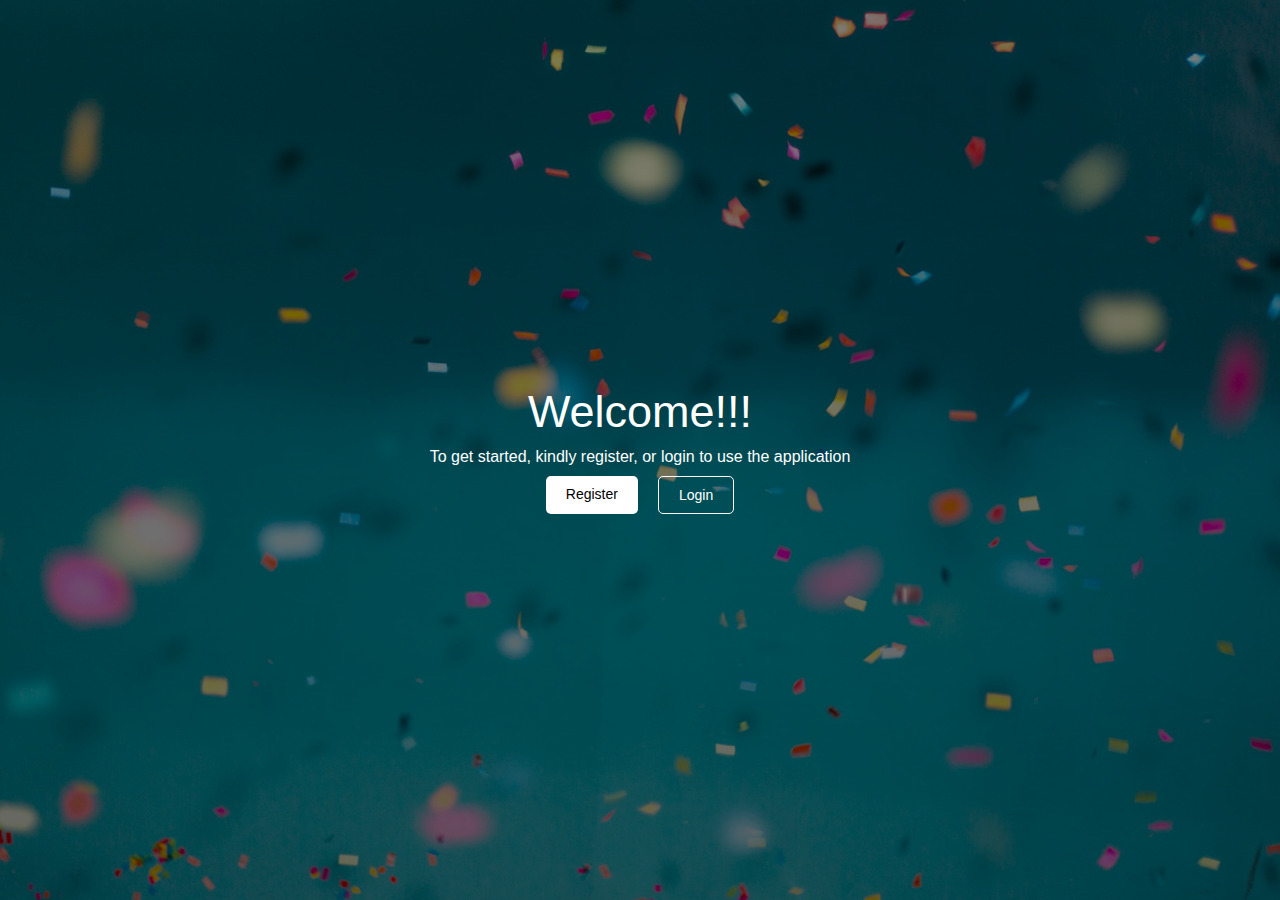
<file: lily classblog-post/pages/index.html>
<!DOCTYPE html>
<html lang="en">
  <head>
    <meta charset="UTF-8" />
    <meta name="viewport" content="width=device-width, initial-scale=1.0" />
    <link rel="stylesheet" href="../style.css" />
    <title>Welcome</title>
  </head>
  <body>
    <div class="welcome">
      <div class="welcome-content">
        <h2>Welcome!!!</h2>
        <p>To get started, kindly register, or login to use the application</p>
        <div class="welcome-links">
          <a href="../pages/registration.html">Register</a>
          <a href="../pages/login.html">Login</a>
        </div>
      </div>
    </div>
  </body>
</html>
</file>
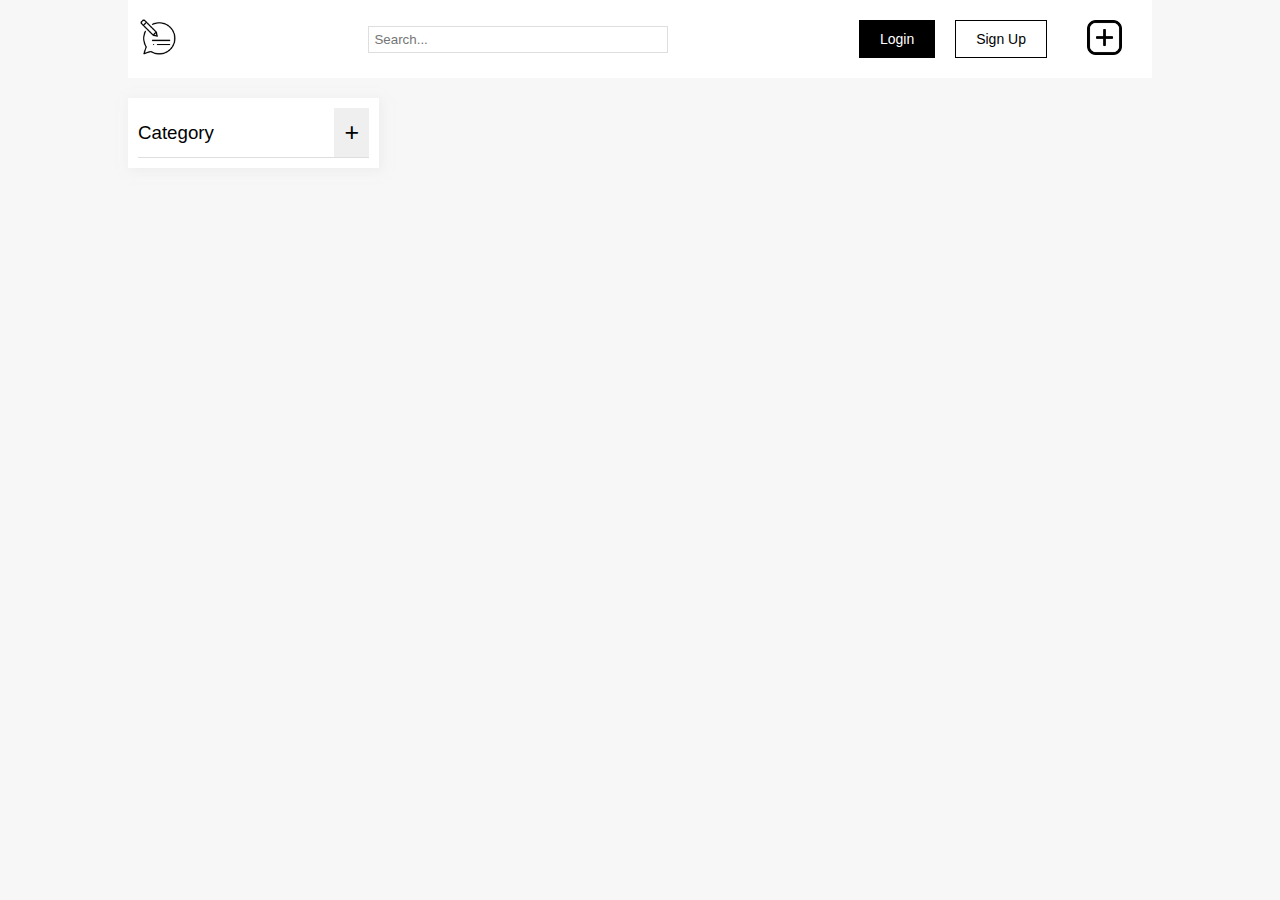
<file: lily classblog-post/pages/blog.html>
<!DOCTYPE html>
<html lang="en">
  <head>
    <meta charset="UTF-8" />
    <meta name="viewport" content="width=device-width, initial-scale=1.0" />
    <link rel="stylesheet" href="../style.css" />
    <title>OurBlog: Home</title>
  </head>
  <body>
    <div class="blog_container">
      <nav class="nav">
        <a href="/" class="blog_logo"><img src="../images/logo.png" alt="Logo" /></a>
        <input type="text" placeholder="Search..." />
        <div class="blog_links" id="blog_links">
          <a href="../pages/createBlog.html" class="blog_create">
            <img src="../images/add.png" alt="Add Blog" />
          </a>
        </div>
      </nav>
      <main class="main">
        <div class="categories">
          <div class="category_header">
            <h3>Category</h3>
            <button id="categoryModalBtn">+</button>
            <div class="category_modal" id="category_modal">
              <form class="category_modal_content">
                <div class="form-header">
                  <h3>Add Category</h3>
                  <button type="button" class="close_modal" id="close_modal">x</button>
                </div>
                <div class="form_group">
                  <label for="name">Category name</label>
                  <input type="text" id="category_name" />
                </div>
                <button id="addCategoryBtn">Add</button>
              </form>
            </div>
          </div>
          <div class="category_content">
            <ul id="category_list"></ul>
          </div>
        </div>
        <div class="posts" id="posts"></div>
      </main>
    </div>
  </body>
  <script src="../js/jquery.min.js"></script>
  <script src="../js/blog.js"></script>
</html>
</file>
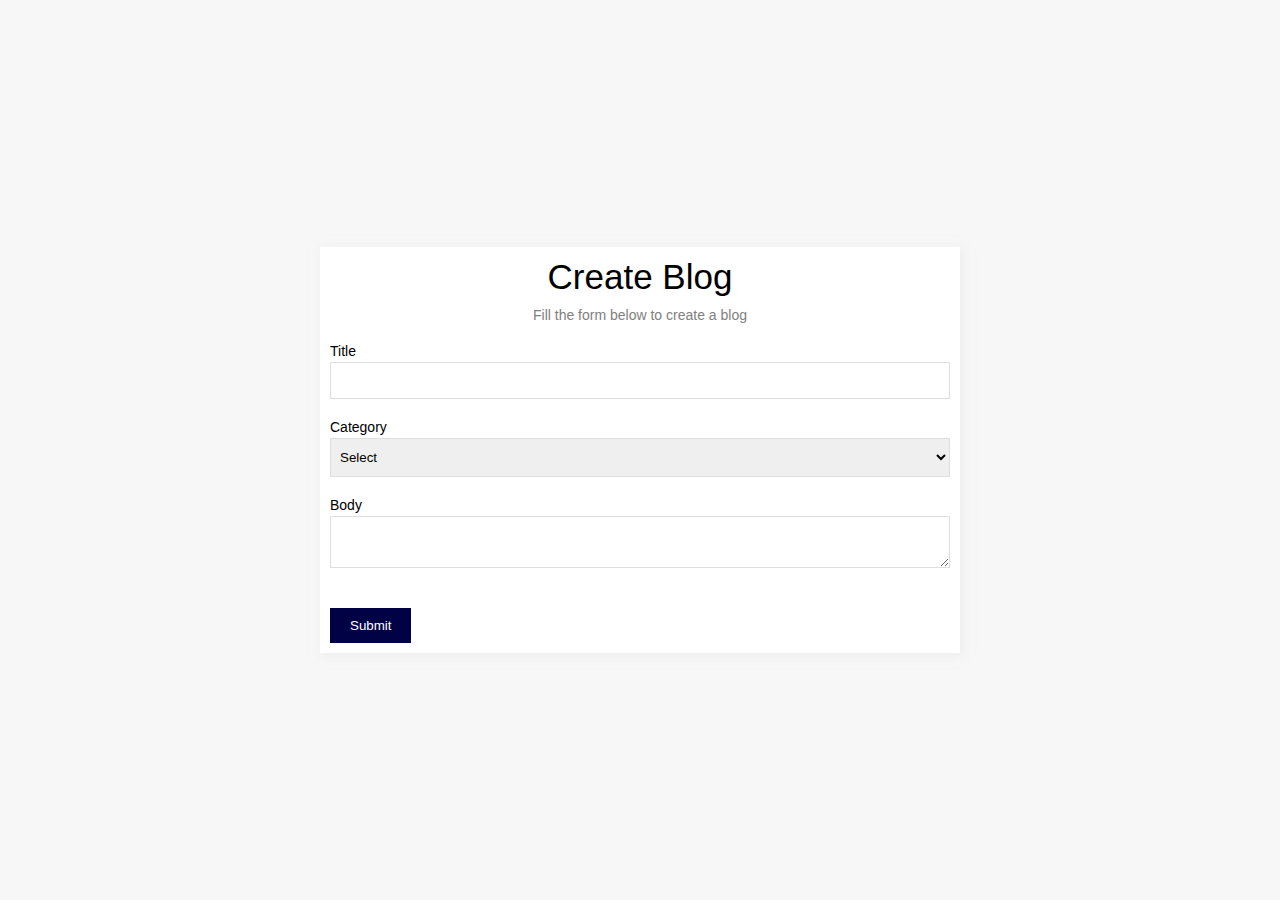
<file: lily classblog-post/pages/createBlog.html>
<!DOCTYPE html>
<html lang="en">
  <head>
    <meta charset="UTF-8" />
    <meta name="viewport" content="width=device-width, initial-scale=1.0" />
    <link rel="stylesheet" href="../style.css" />
    <title>Create Blog</title>
  </head>
  <body>
    <div class="form">
      <div class="form_container">
        <div class="form-header">
          <h3>Create Blog</h3>
          <p>Fill the form below to create a blog</p>
        </div>
        <form>
          <div class="grid">
            <div class="form_group">
              <label for="title">Title</label>
              <input type="text" id="title" />
            </div>
            <div class="form_group">
              <label for="category">Category</label>
              <select id="category">
                <option value="">Select</option>
              </select>
            </div>
            <div class="form_group">
              <label for="body">Body</label>
              <textarea id="blog_body"></textarea>
            </div>
          </div>
          <button id="blogBtn">Submit</button>
        </form>
      </div>
    </div>
  </body>
  <script src="../js/jquery.min.js"></script>
  <script src="../js/blog.js"></script>
  <script src="../js/createBlog.js"></script>
</html>
</file>
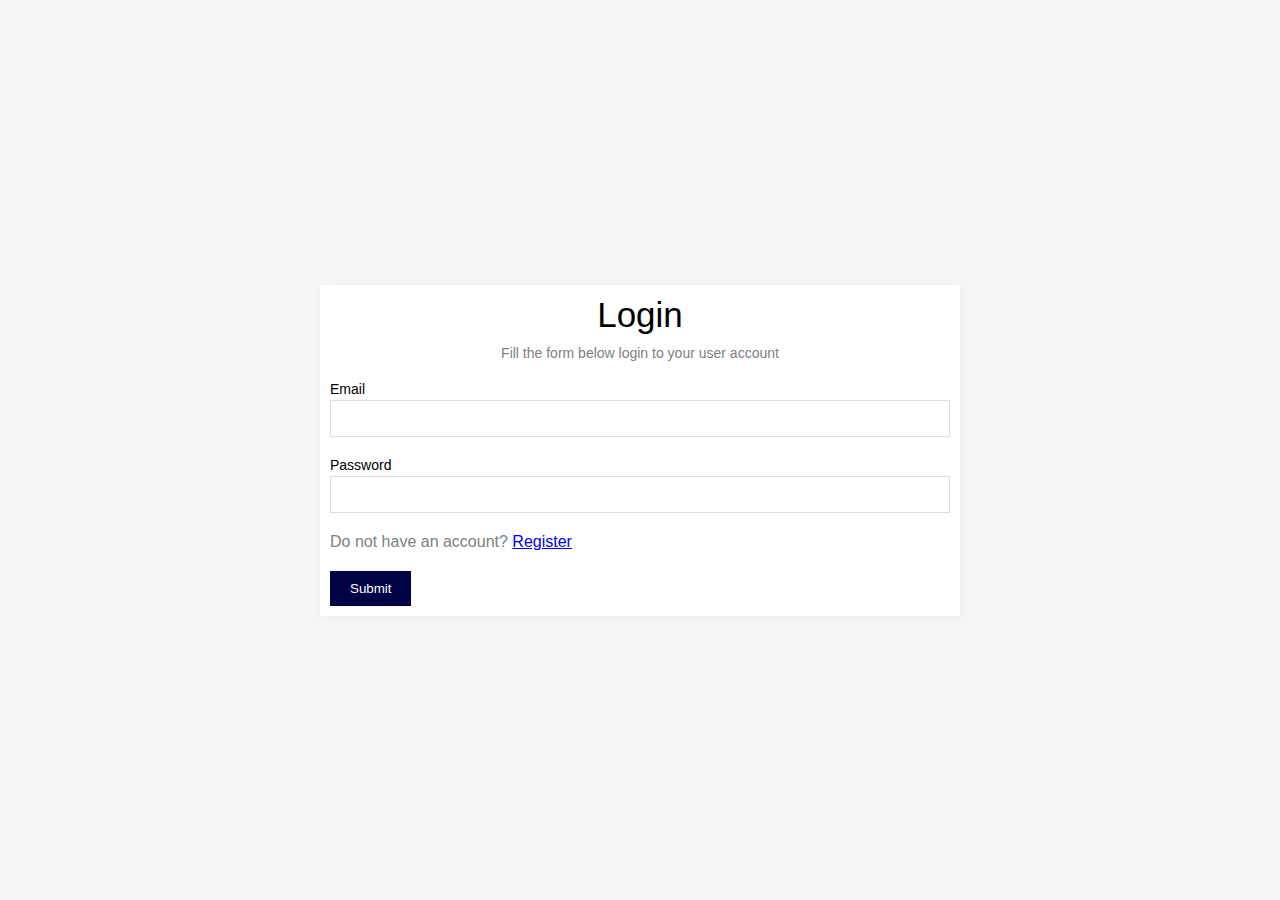
<file: lily classblog-post/pages/login.html>
<!DOCTYPE html>
<html lang="en">
  <head>
    <meta charset="UTF-8" />
    <meta name="viewport" content="width=device-width, initial-scale=1.0" />
    <link rel="stylesheet" href="../style.css" />
    <title>Register</title>
  </head>
  <body>
    <div class="form">
      <div class="form_container">
        <div class="form-header">
          <h3>Login</h3>
          <p>Fill the form below login to your user account</p>
        </div>
        <form>
          <div class="grid">
            <div class="form_group">
              <label for="email">Email</label>
              <input type="email" id="loginEmail" />
            </div>
            <div class="form_group">
              <label for="password">Password</label>
              <input type="password" id="loginPwd" />
            </div>
          </div>
          <div class="form_group">
            <p>Do not have an account? <a href="../pages/registration.html">Register</a></p>
          </div>
          <button id="loginBtn">Submit</button>
        </form>
      </div>
    </div>
  </body>
  <script src="../js/jquery.min.js"></script>
  <script src="../js/login.js"></script>
</html>
</file>
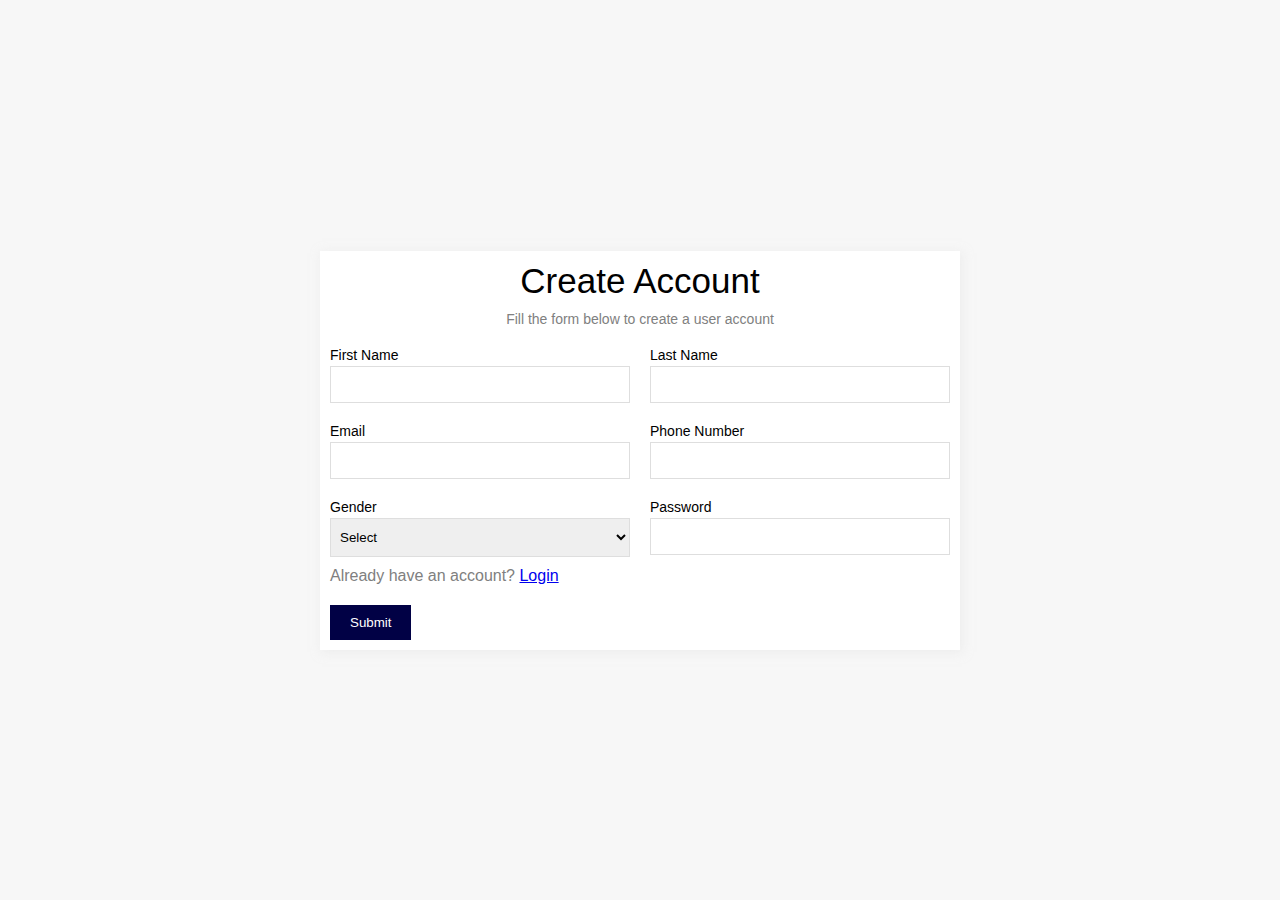
<file: lily classblog-post/pages/registration.html>
<!DOCTYPE html>
<html lang="en">
  <head>
    <meta charset="UTF-8" />
    <meta name="viewport" content="width=device-width, initial-scale=1.0" />
    <link rel="stylesheet" href="../style.css" />
    <title>Register</title>
  </head>
  <body>
    <div class="form">
      <div class="form_container">
        <div class="form-header">
          <h3>Create Account</h3>
          <p>Fill the form below to create a user account</p>
        </div>
        <form>
          <div class="form_grid">
            <div class="form_group">
              <label for="first_name">First Name</label>
              <input type="text" id="first_name" />
            </div>
            <div class="form_group">
              <label for="last_name">Last Name</label>
              <input type="text" id="last_name"/>
            </div>
            <div class="form_group">
              <label for="email">Email</label>
              <input type="email" id="email" />
            </div>
            <div class="form_group">
              <label for="phone">Phone Number</label>
              <input type="text" id="phone"/>
            </div>
            <div class="form_group">
              <label for="gender">Gender</label>
              <select id="gender">
                <option value="">Select</option>
                <option value="male">Male</option>
                <option value="female">Female</option>
              </select>
            </div>
            <div class="form_group">
              <label for="password">Password</label>
              <input type="password" id="password"/>
            </div>
          </div>
          <div class="form_group">
            <p>Already have an account? <a href="../pages/login.html">Login</a></p>
          </div>
          <button id="btn">Submit</button>
        </form>
      </div>
    </div>
  </body>
  <script src="../js/jquery.min.js"></script>
  <script src="../js/registration.js"></script>
</html>
</file>
<file: lily classblog-post/style.css>
* {
    margin: 0;
    padding: 0;
    box-sizing: border-box;
}

body {
    font-family: Arial, Helvetica, sans-serif;
    background-color: #f7f7f7;
}

.welcome {
    min-height: 100vh;
    background: linear-gradient(rgba(0, 0, 0, .5), rgba(0, 0, 0, .6)), url(./images/welcome-bg.jpg);
    background-size: cover;
    background-repeat: no-repeat;
    display: flex;
    justify-content: center;
    align-items: center;
}

.welcome-content {
    color: white;
    text-align: center;
}

.welcome-content h2 {
    font-size: 45px;
    margin-bottom: 10px;
    font-weight: 500;
}

.welcome-content p {
    margin-bottom: 10px;
}

.welcome-links {
    display: flex;
    gap: 20px;
    margin-top: 10px;
    justify-content: center;
}

.welcome-links a {
    display: inline-block;
    text-decoration: none;
    padding: 10px 20px;
    font-size: 14px;
    transition: all .3s ease;
    -webkit-transition: all .3s ease;
    -moz-transition: all .3s ease;
    -ms-transition: all .3s ease;
    -o-transition: all .3s ease;
}

.welcome-links a:nth-of-type(1) {
    background-color: white;
    border: white;
    border-radius: 5px;
    -webkit-border-radius: 5px;
    -moz-border-radius: 5px;
    -ms-border-radius: 5px;
    -o-border-radius: 5px;
    color: black;
}

.welcome-links a:nth-of-type(2) {
    background-color: none;
    border: 1px solid white;
    border-radius: 5px;
    -webkit-border-radius: 5px;
    -moz-border-radius: 5px;
    -ms-border-radius: 5px;
    -o-border-radius: 5px;
    color: white;
}

.welcome-links a:nth-of-type(2):hover {
    background-color: white;
    color: black;
}

/* Form */
.form {
    min-height: 100vh;
    display: flex;
    justify-content: center;
    align-items: center;
}

.form_container {
    width: 50%;
    margin: 20px auto;
    box-shadow: 2px 2px 10px rgba(225, 225, 225, 0.5);
    padding: 10px;
    background-color: white;
}

.form-header {
    text-align: center;
    margin-bottom: 20px;
}

.form-header h3 {
    font-weight: 500;
    margin-bottom: 10px;
    font-size: 35px;
}

.form-header p {
    color: grey;
    font-size: 14px;
}

.form_grid {
    display: grid;
    gap: 20px;
    grid-template-columns: repeat(2, 1fr);
}

.form_group label {
    display: block;
    font-size: 14px;
    margin-bottom: 3px;
}

.form_group input,
.form_group select,
.form_group textarea {
    width: 100%;
    padding: 10px 5px;
    border: 1px solid #dedede;
    outline: none;
    display: block;
}

.form button {
    text-align: center;
    display: inline-block;
    padding: 10px 20px;
    background: #010145;
    color: white;
    cursor: pointer;
    border: none;
    outline: none;
    margin-top: 20px;
}

.form_group p {
    margin-top: 10px;
    color: grey;
}

.grid .form_group {
    margin-bottom: 20px;
}

/* Main */
.nav {
    background-color: white;
    display: flex;
    justify-content: space-between;
    align-items: center;
    margin-bottom: 20px;
    padding: 10px;
}

.nav .blog_logo img {
    width: 40px;
}

.nav input {
    width: 300px;
    border: 1px solid #dedede;
    outline: none;
    padding: 5px;
}

.blog_links {
    display: flex;
    gap: 20px;
    align-items: center;
}

.blog_links a,
.blog_links button {
    padding: 10px 20px;
    font-size: 14px;
    text-decoration: none;
}

.blog_links .link1 {
    border: 1px solid #000000;
    color: #000000;
}

.blog_links .link2,
.blog_links button {
    border: 1px solid #000000;
    background-color: #000000;
    border: 1px solid #000000;
    color: white;
}

.blog_container {
    width: 80%;
    margin: 0 auto;
}

.blog_create img {
    width: 35px;
}

.main {
    display: grid;
    grid-template-columns: 1fr 3fr;
    gap: 20px;
    align-items: start;
}

.categories {
    width: 100%;
    box-shadow: 2px 2px 10px rgba(225, 225, 225, 0.5);
    padding: 10px;
    background-color: white;
}

.category_header {
    display: flex;
    justify-content: space-between;
    align-items: center;
    border-bottom: 1px solid #dedede;
}

.category_header h3 {
    font-weight: 500;
}

.category_header button {
    font-size: 25px;
    border: none;
    padding: 10px;
    cursor: pointer;
}

.categories ul {
    list-style: none;
}

.category_content ul li a {
    display: block;
    padding: 10px;
    font-size: 14px;
    text-decoration: none;
    color: black;
    transform: all .3s ease;
    -webkit-transform: all .3s ease;
    -moz-transform: all .3s ease;
    -ms-transform: all .3s ease;
    -o-transform: all .3s ease;
}

.category_content ul li a:hover {
    background-color: #eeeeee;
}

.posts {
    display: grid;
    gap: 20px;
}

.post {
    border-bottom: 1px solid #dedede;
    background-color: white;
    padding: 10px;
}

.post p {
    color: #9a9a9a;
    line-height: 1.6;
    font-size: 14px;
    margin: 10px 0;
}

.post h4 {
    margin-bottom: 10px;
}

.post_heading {
    font-size: 15px;
    margin-bottom: 5px;
    color: grey;
}

.post_bottom {
    padding: 5px;
    margin-top: 10px;
    display: flex;
    gap: 20px;
    border-top: 1px solid #dedede;
}

.post_like,
.post_dislike {
    display: flex;
    align-items: center;
}

.post_like img,
.post_dislike img {
    width: 20px;
    margin-right: 5px;
}

.category_modal {
    position: fixed;
    top: 0;
    left: 0;
    bottom: 0;
    right: 0;
    background-color: rgba(0, 0, 0, .5);
    justify-content: center;
    align-items: center;
    display: none;
}

.category_modal_content {
    width: 40%;
    background-color: white;
    padding: 10px;
}

.category_modal.active {
    display: flex;
}

.category_modal_content .form-header {
    position: relative;
}

.close_modal {
    position: absolute;
    top: -10px;
    right: -10px;
}
</file>
